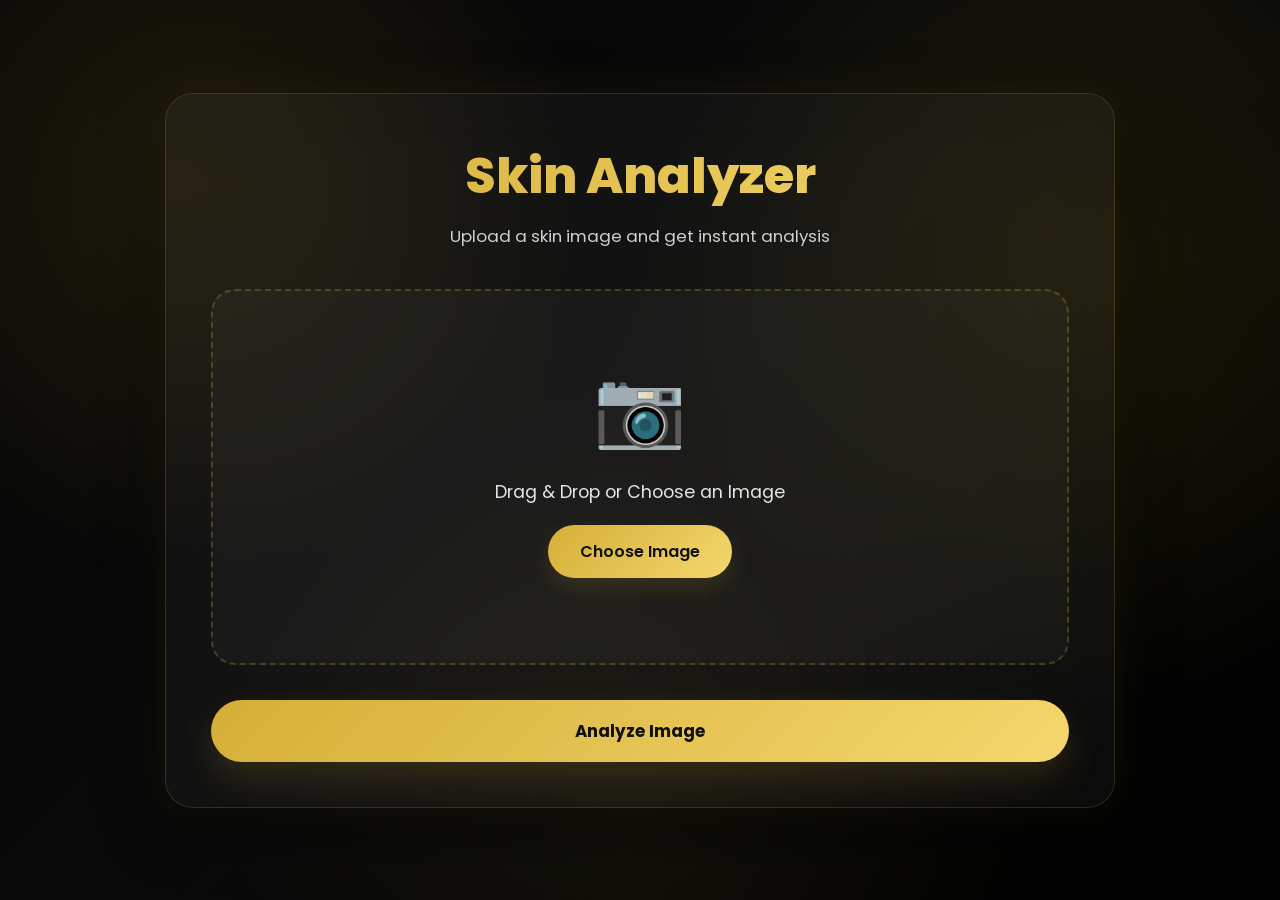
<file: templates/index.html>
<!DOCTYPE html>
<html lang="en">
 
<head>
<meta charset="UTF-8">
<meta name="viewport" content="width=device-width, initial-scale=1.0">
 
<title>AI Skin Disease Detection</title>
 
<link href="https://fonts.googleapis.com/css2?family=Poppins:wght@300;400;500;600;700;800&display=swap" rel="stylesheet">
 
<style>
 
*{
    margin:0;
    padding:0;
    box-sizing:border-box;
    font-family:'Poppins',sans-serif;
}
 
body{
    min-height:100vh;
    display:flex;
    justify-content:center;
    align-items:center;
    padding:30px;
    overflow-x:hidden;
 
    /* 🎯 CLEAN BLACK + GOLD BACKGROUND */
    background:
    radial-gradient(circle at 15% 20%, rgba(212,175,55,.12), transparent 30%),
    radial-gradient(circle at 85% 30%, rgba(255,215,0,.08), transparent 35%),
    radial-gradient(circle at 50% 90%, rgba(212,175,55,.06), transparent 40%),
    linear-gradient(135deg, #050505, #0a0a0a, #000000);
 
    color:white;
}
 
.container{
    width:100%;
    max-width:950px;
}
 
.card{
 
    background:rgba(255,255,255,.04);
 
    backdrop-filter:blur(25px);
    -webkit-backdrop-filter:blur(25px);
 
    border:1px solid rgba(212,175,55,.18);
 
    border-radius:28px;
 
    padding:45px;
 
    box-shadow:
    0 0 40px rgba(212,175,55,.08),
    0 20px 60px rgba(0,0,0,.7);
 
    transition:0.3s ease;
}
 
.card:hover{
    border-color:rgba(212,175,55,.35);
}
 
.title{
 
    text-align:center;
    font-size:3.1rem;
    font-weight:800;
 
    /* ✨ SUBTLE GOLD GRADIENT */
    background:linear-gradient(
    90deg,
    #d4af37,
    #f5d76e,
    #c9a227
    );
 
    background-size:200%;
 
    -webkit-background-clip:text;
    -webkit-text-fill-color:transparent;
 
    animation:goldFlow 5s linear infinite;
 
    margin-bottom:10px;
}
 
.subtitle{
 
    text-align:center;
    color:#cfcfcf;
    margin-bottom:40px;
    font-size:1.05rem;
}
 
.upload-box{
 
    border:2px dashed rgba(212,175,55,.25);
 
    border-radius:24px;
 
    padding:60px 40px;
 
    text-align:center;
 
    background:rgba(255,255,255,.03);
 
    transition:.3s ease;
 
    cursor:pointer;
}
 
.upload-box:hover{
 
    border-color:#d4af37;
 
    transform:translateY(-4px);
 
    background:rgba(212,175,55,.05);
 
    box-shadow:0 0 30px rgba(212,175,55,.12);
}
 
.upload-icon{
    font-size:75px;
    margin-bottom:15px;
    opacity:0.9;
}
 
.upload-text{
    font-size:1.1rem;
    color:#e5e5e5;
    margin-bottom:20px;
}
 
input[type=file]{
    display:none;
}
 
.custom-upload{
 
    display:inline-block;
 
    padding:14px 32px;
 
    border-radius:50px;
 
    cursor:pointer;
 
    font-weight:600;
 
    background:linear-gradient(135deg, #d4af37, #f5d76e);
 
    color:#111;
 
    transition:.3s ease;
 
    box-shadow:0 10px 25px rgba(212,175,55,.15);
}
 
.custom-upload:hover{
    transform:scale(1.05);
}
 
.preview{
    margin-top:25px;
    text-align:center;
}
 
.preview img{
 
    width:280px;
    max-width:100%;
 
    border-radius:18px;
 
    display:none;
 
    margin:auto;
 
    border:1px solid rgba(212,175,55,.25);
 
    box-shadow:0 15px 40px rgba(0,0,0,.5);
}
 
button{
 
    width:100%;
 
    margin-top:35px;
 
    border:none;
 
    border-radius:50px;
 
    padding:18px;
 
    cursor:pointer;
 
    font-size:1.05rem;
 
    font-weight:700;
 
    color:#111;
 
    background:linear-gradient(135deg, #d4af37, #f5d76e);
 
    transition:.3s ease;
 
    box-shadow:0 15px 35px rgba(212,175,55,.15);
}
 
button:hover{
    transform:translateY(-3px);
    box-shadow:0 0 25px rgba(212,175,55,.25);
}
 
.features{
 
    display:grid;
    grid-template-columns:repeat(3,1fr);
 
    gap:18px;
 
    margin-top:35px;
}
 
.feature{
 
    background:rgba(255,255,255,.03);
 
    border:1px solid rgba(212,175,55,.12);
 
    padding:20px;
 
    border-radius:18px;
 
    text-align:center;
 
    transition:.3s ease;
}
 
.feature:hover{
    transform:translateY(-5px);
    border-color:rgba(212,175,55,.3);
}
 
.feature h3{
    color:#d4af37;
    margin-bottom:8px;
}
 
.feature p{
    color:#cfcfcf;
}
 
/* ✨ GOLD ANIMATION */
@keyframes goldFlow{
0%{background-position:0%;}
100%{background-position:200%;}
}
 
@media(max-width:768px){
 
.title{
    font-size:2.2rem;
}
 
.features{
    grid-template-columns:1fr;
}
 
.card{
    padding:25px;
}
 
.upload-box{
    padding:40px 20px;
}
 
}
 
</style>
 
</head>
 
<body>
 
<div class="container">
 
<div class="card">
 
<h1 class="title">  Skin Analyzer</h1>
 
<p class="subtitle">
Upload a skin image and get instant analysis
</p>
 
<form action="/predict"
      method="POST"
      enctype="multipart/form-data">
 
<div class="upload-box">
 
<div class="upload-icon">📷</div>
 
<div class="upload-text">
Drag & Drop or Choose an Image
</div>
 
<label for="file" class="custom-upload">
Choose Image
</label>
 
<input type="file"
       id="file"
       name="file"
       accept="image/*"
       required>
 
<div class="preview">
<img id="previewImage">
</div>
 
</div>
 
<button type="submit">
 Analyze Image
</button>
 
</form>
 
</div>
 
</div>
 
</div>
 
<script>
 
const dropArea = document.querySelector(".upload-box");
const fileInput = document.getElementById("file");
const preview = document.getElementById("previewImage");
 
dropArea.addEventListener("dragover",(e)=>{
    e.preventDefault();
    dropArea.style.borderColor="#d4af37";
});
 
dropArea.addEventListener("dragleave",()=>{
    dropArea.style.borderColor="rgba(212,175,55,.25)";
});
 
dropArea.addEventListener("drop",(e)=>{
    e.preventDefault();
 
    const files = e.dataTransfer.files;
 
    if(files.length>0){
        fileInput.files = files;
        preview.src = URL.createObjectURL(files[0]);
        preview.style.display = "block";
    }
});
 
fileInput.addEventListener("change",function(){
 
    if(this.files.length>0){
        preview.src = URL.createObjectURL(this.files[0]);
        preview.style.display = "block";
    }
 
});
 
</script>
 
</body>
</html>
</file>
